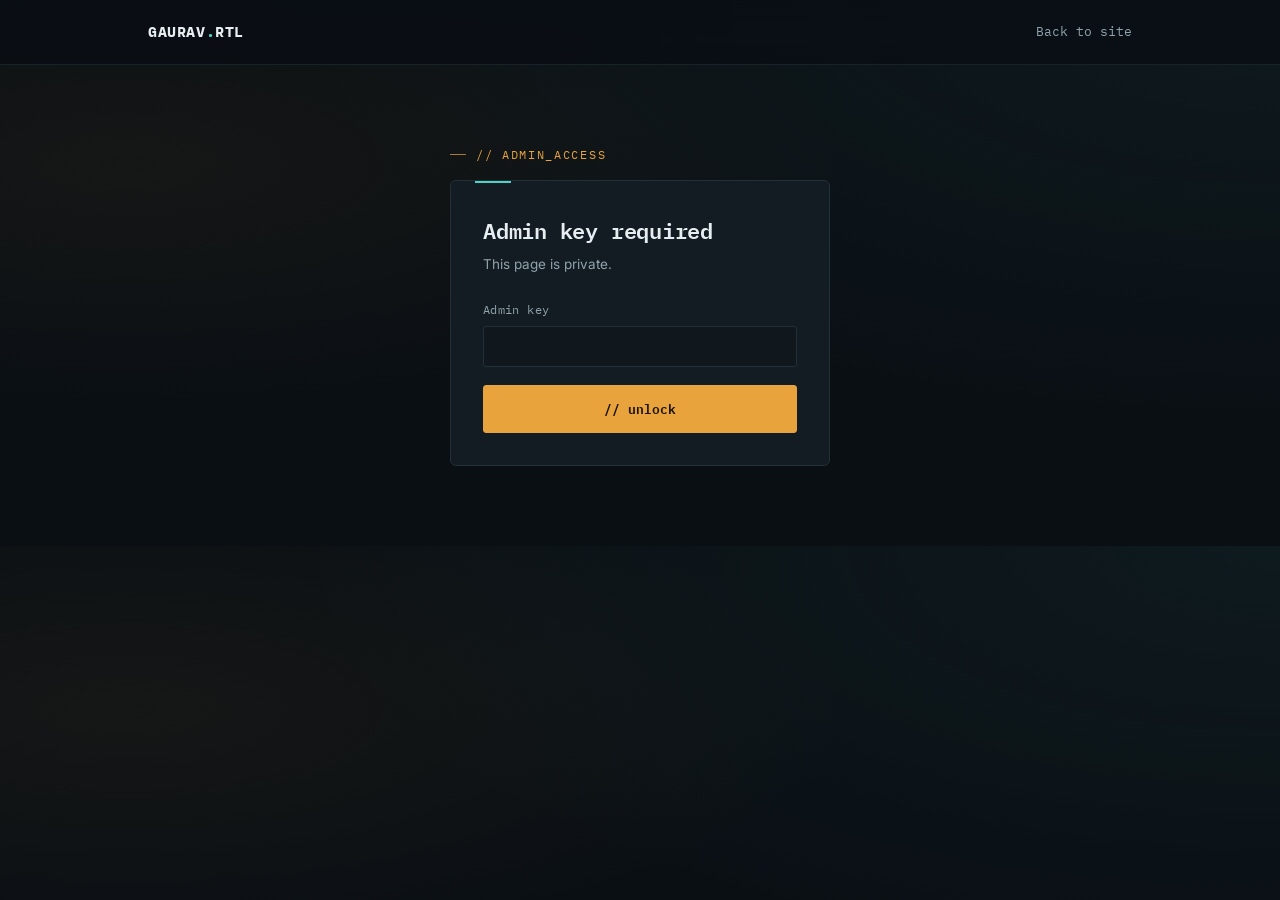
<file: admin.html>
<!DOCTYPE html>
<html lang="en">
<head>
<meta charset="UTF-8">
<meta name="viewport" content="width=device-width, initial-scale=1.0">
<meta name="robots" content="noindex, nofollow">
<title>Admin — Gaurav.RTL</title>
<link rel="stylesheet" href="/styles.css">
<style>
  .admin-wrap{ max-width:1040px; margin:0 auto; padding:40px 28px 80px; }
  .stat-row{ display:grid; grid-template-columns:repeat(3,1fr); gap:16px; margin:28px 0 36px; }
  .stat{ background:var(--bg-card); border:1px solid var(--line); border-radius:6px; padding:18px 20px; }
  .stat .n{ font-family:var(--mono); font-size:28px; color:var(--cyan); }
  .stat .l{ font-family:var(--mono); font-size:11px; color:var(--text-faint); margin-top:4px; letter-spacing:.06em; }
  table{ width:100%; border-collapse:collapse; font-size:13.5px; }
  th{ text-align:left; font-family:var(--mono); font-size:11px; color:var(--text-faint); letter-spacing:.06em; padding:10px 12px; border-bottom:1px solid var(--line); }
  td{ padding:10px 12px; border-bottom:1px solid var(--line-soft); color:var(--text-dim); }
  tr:hover td{ color:var(--text); }
  .table-card{ background:var(--bg-card); border:1px solid var(--line); border-radius:6px; overflow:hidden; margin-bottom:32px; }
  .table-scroll{ overflow-x:auto; }
  .table-head{ padding:16px 18px; border-bottom:1px solid var(--line); display:flex; justify-content:space-between; align-items:center; }
  .table-head h3{ font-size:14px; }
</style>
</head>
<body>

<nav class="nav">
  <div class="wrap">
    <a href="/" class="brand">GAURAV<span class="dot">.</span>RTL</a>
    <div class="navlinks"><a href="/">Back to site</a></div>
  </div>
</nav>

<div id="gate" class="auth-shell">
  <div class="eyebrow">// admin_access</div>
  <div class="card" style="margin-top:16px">
    <h2 style="font-size:22px;margin-bottom:6px">Admin key required</h2>
    <p class="dim" style="font-size:13.5px;margin-bottom:24px">This page is private.</p>
    <div id="msg" class="form-msg"></div>
    <form id="gate-form">
      <div class="field">
        <label for="key">Admin key</label>
        <input id="key" type="password" autocomplete="off" required>
      </div>
      <button class="btn btn-primary btn-block" type="submit">// unlock</button>
    </form>
  </div>
</div>

<div id="dashboard" class="admin-wrap hidden">
  <div class="eyebrow">// admin_dashboard</div>
  <h2 style="font-size:26px;margin-top:12px">Site activity</h2>

  <div class="stat-row">
    <div class="stat"><div class="n" id="stat-users">–</div><div class="l">REGISTERED USERS</div></div>
    <div class="stat"><div class="n" id="stat-visits">–</div><div class="l">TOTAL VISITS</div></div>
    <div class="stat"><div class="n" id="stat-today">–</div><div class="l">VISITS TODAY</div></div>
  </div>

  <div class="table-card">
    <div class="table-head"><h3>Registered users</h3></div>
    <div class="table-scroll">
      <table>
        <thead><tr><th>Name</th><th>Email</th><th>Signed up</th></tr></thead>
        <tbody id="users-body"></tbody>
      </table>
    </div>
  </div>

  <div class="table-card">
    <div class="table-head"><h3>Recent visits</h3></div>
    <div class="table-scroll">
      <table>
        <thead><tr><th>Time</th><th>Page</th><th>Referrer</th><th>Visitor</th><th>IP</th></tr></thead>
        <tbody id="visits-body"></tbody>
      </table>
    </div>
  </div>
</div>

<script>
const gate = document.getElementById('gate');
const dashboard = document.getElementById('dashboard');
const msg = document.getElementById('msg');

async function loadData(key) {
  const res = await fetch('/api/admin-data', { headers: { 'x-admin-key': key } });
  if (!res.ok) throw new Error('Invalid admin key');
  return res.json();
}

function render(data) {
  document.getElementById('stat-users').textContent = data.users.length;
  document.getElementById('stat-visits').textContent = data.visits.length;
  const today = new Date().toDateString();
  document.getElementById('stat-today').textContent =
    data.visits.filter(v => new Date(v.timestamp).toDateString() === today).length;

  document.getElementById('users-body').innerHTML = data.users
    .sort((a,b) => new Date(b.createdAt) - new Date(a.createdAt))
    .map(u => `<tr><td>${escapeHtml(u.name)}</td><td>${escapeHtml(u.email)}</td><td>${new Date(u.createdAt).toLocaleString()}</td></tr>`)
    .join('') || '<tr><td colspan="3">No users yet.</td></tr>';

  document.getElementById('visits-body').innerHTML = data.visits
    .sort((a,b) => new Date(b.timestamp) - new Date(a.timestamp))
    .slice(0, 200)
    .map(v => `<tr><td>${new Date(v.timestamp).toLocaleString()}</td><td>${escapeHtml(v.path)}</td><td>${escapeHtml(v.referrer || '—')}</td><td>${escapeHtml(v.email || 'anonymous')}</td><td>${escapeHtml(v.ip || '—')}</td></tr>`)
    .join('') || '<tr><td colspan="5">No visits logged yet.</td></tr>';
}

function escapeHtml(s) {
  return String(s).replace(/[&<>"']/g, c => ({'&':'&amp;','<':'&lt;','>':'&gt;','"':'&quot;',"'":'&#39;'}[c]));
}

document.getElementById('gate-form').addEventListener('submit', async (e) => {
  e.preventDefault();
  const key = document.getElementById('key').value;
  msg.className = 'form-msg';
  try {
    const data = await loadData(key);
    sessionStorage.setItem('admin-key', key);
    gate.classList.add('hidden');
    dashboard.classList.remove('hidden');
    render(data);
  } catch (err) {
    msg.textContent = err.message;
    msg.classList.add('show', 'error');
  }
});

// auto-unlock if key already present this session
(async () => {
  const stored = sessionStorage.getItem('admin-key');
  if (!stored) return;
  try {
    const data = await loadData(stored);
    gate.classList.add('hidden');
    dashboard.classList.remove('hidden');
    render(data);
  } catch (e) {
    sessionStorage.removeItem('admin-key');
  }
})();
</script>

</body>
</html>
</file>
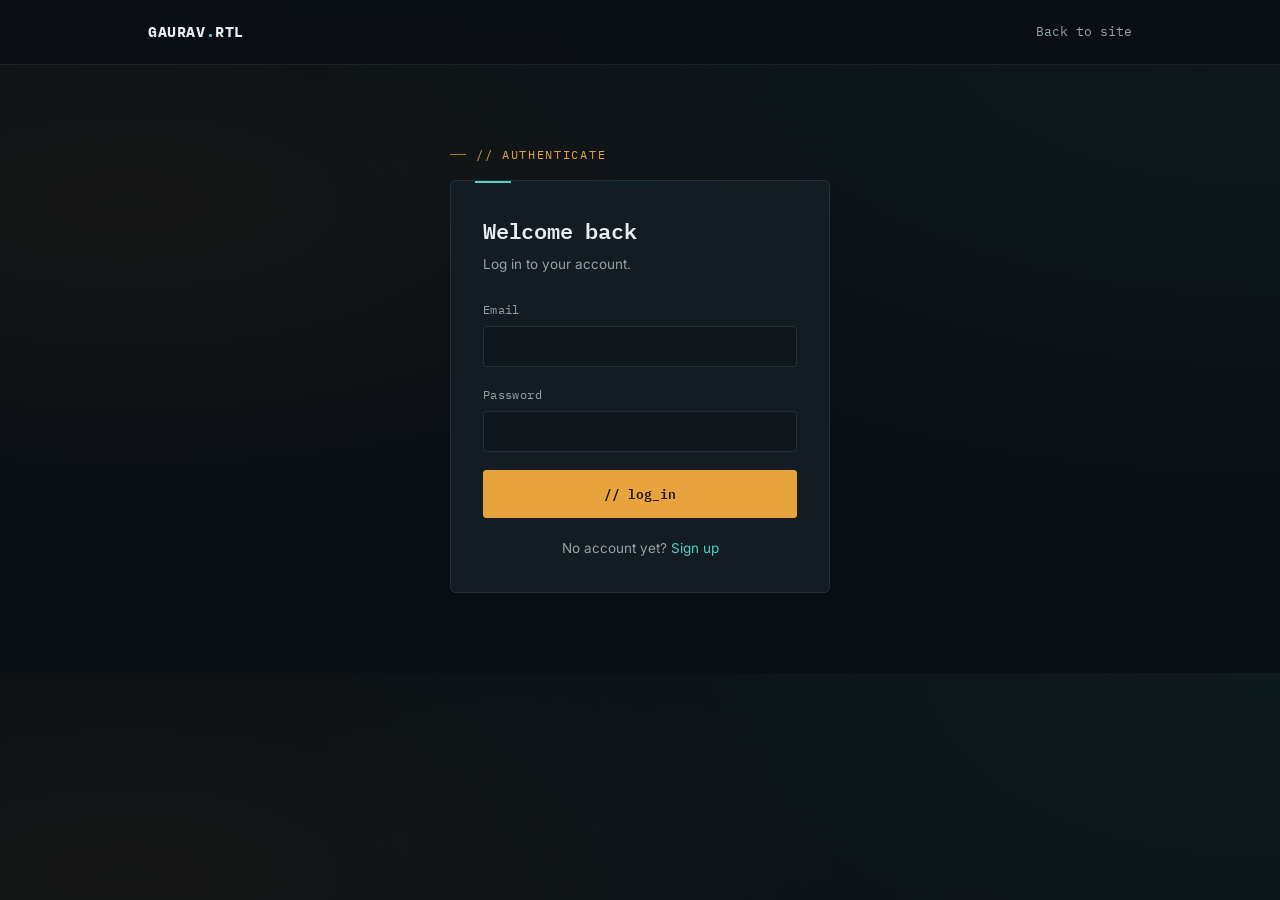
<file: login.html>
<!DOCTYPE html>
<html lang="en">
<head>
<meta charset="UTF-8">
<meta name="viewport" content="width=device-width, initial-scale=1.0">
<title>Log in — Gaurav.RTL</title>
<link rel="stylesheet" href="/styles.css">
</head>
<body>

<nav class="nav">
  <div class="wrap">
    <a href="/" class="brand">GAURAV<span class="dot">.</span>RTL</a>
    <div class="navlinks"><a href="/">Back to site</a></div>
  </div>
</nav>

<div class="auth-shell">
  <div class="eyebrow">// authenticate</div>
  <div class="card" style="margin-top:16px">
    <h2 style="font-size:22px;margin-bottom:6px">Welcome back</h2>
    <p class="dim" style="font-size:13.5px;margin-bottom:24px">Log in to your account.</p>

    <div id="msg" class="form-msg"></div>

    <form id="login-form">
      <div class="field">
        <label for="email">Email</label>
        <input id="email" name="email" type="email" autocomplete="email" required>
      </div>
      <div class="field">
        <label for="password">Password</label>
        <input id="password" name="password" type="password" autocomplete="current-password" required>
      </div>
      <button class="btn btn-primary btn-block" type="submit" id="submit-btn">// log_in</button>
    </form>
    <p class="auth-foot">No account yet? <a href="/signup.html">Sign up</a></p>
  </div>
</div>

<script>
const form = document.getElementById('login-form');
const msg = document.getElementById('msg');
const btn = document.getElementById('submit-btn');

form.addEventListener('submit', async (e) => {
  e.preventDefault();
  msg.className = 'form-msg';
  btn.disabled = true; btn.textContent = '// checking...';

  const body = {
    email: document.getElementById('email').value.trim().toLowerCase(),
    password: document.getElementById('password').value
  };

  try {
    const res = await fetch('/api/login', {
      method: 'POST',
      headers: { 'Content-Type': 'application/json' },
      body: JSON.stringify(body)
    });
    const data = await res.json();
    if (!res.ok) throw new Error(data.error || 'Invalid email or password');

    msg.textContent = 'Logged in. Redirecting...';
    msg.classList.add('show', 'ok');
    setTimeout(() => location.href = '/', 600);
  } catch (err) {
    msg.textContent = err.message;
    msg.classList.add('show', 'error');
    btn.disabled = false; btn.textContent = '// log_in';
  }
});
</script>

</body>
</html>
</file>
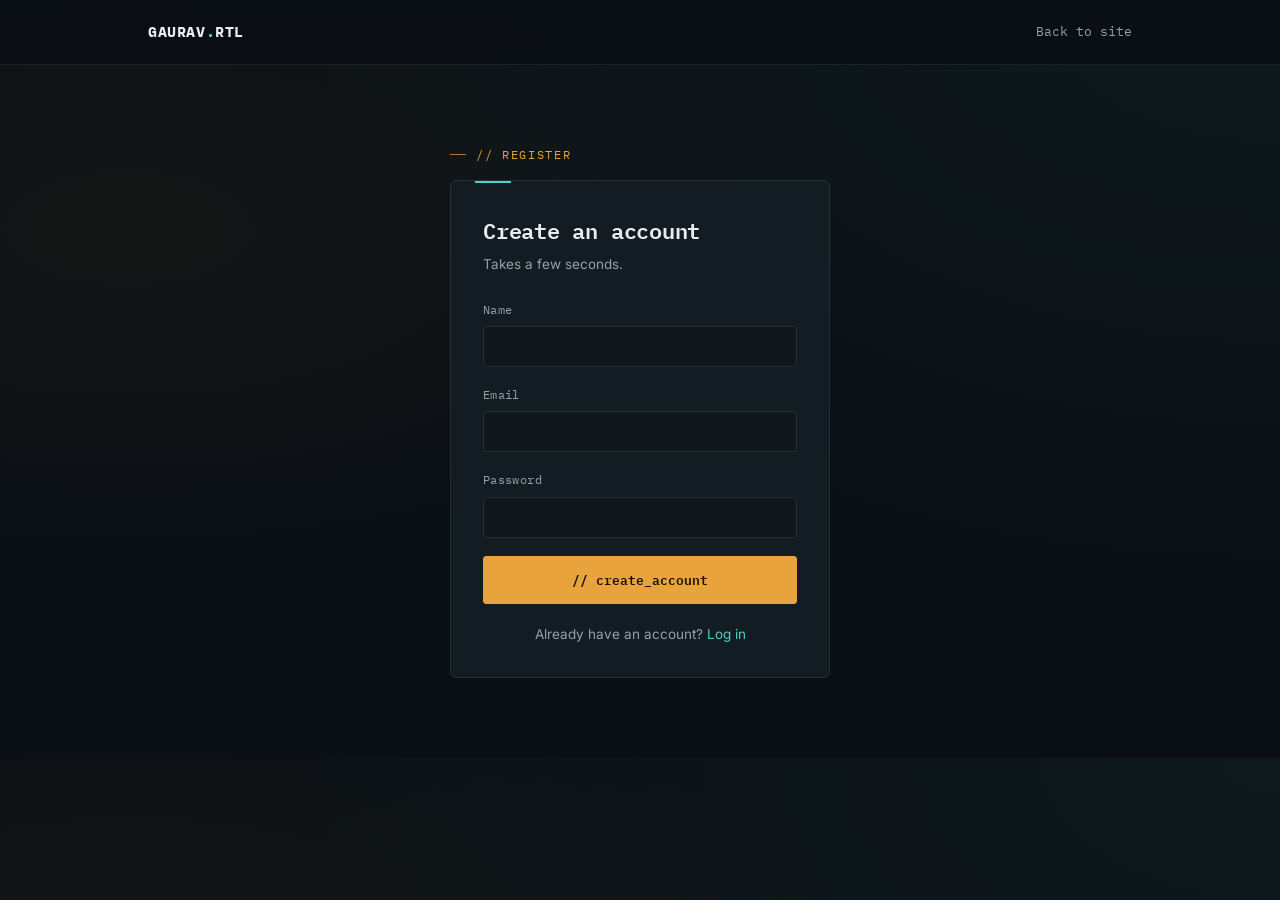
<file: signup.html>
<!DOCTYPE html>
<html lang="en">
<head>
<meta charset="UTF-8">
<meta name="viewport" content="width=device-width, initial-scale=1.0">
<title>Sign up — Gaurav.RTL</title>
<link rel="stylesheet" href="/styles.css">
</head>
<body>

<nav class="nav">
  <div class="wrap">
    <a href="/" class="brand">GAURAV<span class="dot">.</span>RTL</a>
    <div class="navlinks"><a href="/">Back to site</a></div>
  </div>
</nav>

<div class="auth-shell">
  <div class="eyebrow">// register</div>
  <div class="card" style="margin-top:16px">
    <h2 style="font-size:22px;margin-bottom:6px">Create an account</h2>
    <p class="dim" style="font-size:13.5px;margin-bottom:24px">Takes a few seconds.</p>

    <div id="msg" class="form-msg"></div>

    <form id="signup-form">
      <div class="field">
        <label for="name">Name</label>
        <input id="name" name="name" type="text" autocomplete="name" required>
      </div>
      <div class="field">
        <label for="email">Email</label>
        <input id="email" name="email" type="email" autocomplete="email" required>
      </div>
      <div class="field">
        <label for="password">Password</label>
        <input id="password" name="password" type="password" autocomplete="new-password" minlength="8" required>
      </div>
      <button class="btn btn-primary btn-block" type="submit" id="submit-btn">// create_account</button>
    </form>
    <p class="auth-foot">Already have an account? <a href="/login.html">Log in</a></p>
  </div>
</div>

<script>
const form = document.getElementById('signup-form');
const msg = document.getElementById('msg');
const btn = document.getElementById('submit-btn');

form.addEventListener('submit', async (e) => {
  e.preventDefault();
  msg.className = 'form-msg';
  btn.disabled = true; btn.textContent = '// creating...';

  const body = {
    name: document.getElementById('name').value.trim(),
    email: document.getElementById('email').value.trim().toLowerCase(),
    password: document.getElementById('password').value
  };

  try {
    const res = await fetch('/api/register', {
      method: 'POST',
      headers: { 'Content-Type': 'application/json' },
      body: JSON.stringify(body)
    });
    const data = await res.json();
    if (!res.ok) throw new Error(data.error || 'Something went wrong');

    msg.textContent = 'Account created. Redirecting...';
    msg.classList.add('show', 'ok');
    setTimeout(() => location.href = '/', 700);
  } catch (err) {
    msg.textContent = err.message;
    msg.classList.add('show', 'error');
    btn.disabled = false; btn.textContent = '// create_account';
  }
});
</script>

</body>
</html>
</file>
<file: styles.css>
/* ===========================================================
   GAURAV.RTL — design tokens
   Deep PCB-navy surface, copper + signal-cyan accents,
   monospace "silicon" display type paired with a clean body face.
=========================================================== */

@import url('https://fonts.googleapis.com/css2?family=IBM+Plex+Mono:wght@400;500;600;700&family=Inter:wght@400;500;600;700;800&display=swap');

:root{
  --bg:            #0a0f14;
  --bg-raised:     #10171d;
  --bg-card:       #131c22;
  --line:          #223038;
  --line-soft:     #182229;
  --text:          #e7eef1;
  --text-dim:      #90a3ac;
  --text-faint:    #5c6d75;
  --copper:        #e8a33d;
  --copper-dim:    #a97a35;
  --cyan:          #4fd1c5;
  --cyan-dim:      #2f8f86;
  --danger:        #e8615c;
  --ok:            #6fd08c;

  --mono: 'IBM Plex Mono', ui-monospace, SFMono-Regular, monospace;
  --sans: 'Inter', system-ui, -apple-system, sans-serif;

  --radius: 3px;
  --maxw: 1040px;
}

*{ box-sizing:border-box; }
html{ scroll-behavior:smooth; }
body{
  margin:0;
  background:var(--bg);
  background-image:
    radial-gradient(ellipse at top right, rgba(79,209,197,0.06), transparent 55%),
    radial-gradient(ellipse at 10% 30%, rgba(232,163,61,0.05), transparent 45%);
  color:var(--text);
  font-family:var(--sans);
  line-height:1.6;
  -webkit-font-smoothing:antialiased;
}
a{ color:inherit; text-decoration:none; }
h1,h2,h3{ font-family:var(--mono); font-weight:600; margin:0; letter-spacing:-0.01em; }
p{ margin:0; }
.wrap{ max-width:var(--maxw); margin:0 auto; padding:0 28px; }

/* eyebrow / labels */
.eyebrow{
  font-family:var(--mono); font-size:12px; letter-spacing:.14em; text-transform:uppercase;
  color:var(--copper); display:flex; align-items:center; gap:10px;
}
.eyebrow::before{ content:''; width:16px; height:1px; background:var(--copper-dim); display:inline-block; }

/* nav */
.nav{
  position:sticky; top:0; z-index:50;
  background:rgba(10,15,20,0.86); backdrop-filter:blur(10px);
  border-bottom:1px solid var(--line-soft);
}
.nav .wrap{ display:flex; align-items:center; justify-content:space-between; height:64px; }
.brand{ font-family:var(--mono); font-weight:700; font-size:15px; letter-spacing:.04em; }
.brand .dot{ color:var(--cyan); }
.navlinks{ display:flex; gap:28px; align-items:center; font-family:var(--mono); font-size:13px; color:var(--text-dim); }
.navlinks a:hover{ color:var(--text); }
.navlinks .btn{ margin-left:4px; }

/* buttons */
.btn{
  font-family:var(--mono); font-size:13px; font-weight:500;
  padding:10px 18px; border-radius:var(--radius); border:1px solid var(--line);
  cursor:pointer; display:inline-flex; align-items:center; gap:8px; transition:all .15s ease;
  background:transparent; color:var(--text);
}
.btn:hover{ border-color:var(--cyan-dim); color:var(--cyan); }
.btn-primary{ background:var(--copper); border-color:var(--copper); color:#1a1204; font-weight:600; }
.btn-primary:hover{ background:#f0ac48; border-color:#f0ac48; color:#1a1204; }
.btn-block{ width:100%; justify-content:center; padding:12px 18px; }
.btn[disabled]{ opacity:.5; cursor:not-allowed; }

/* card / form shell */
.card{
  background:var(--bg-card); border:1px solid var(--line); border-radius:6px;
  padding:32px; position:relative;
}
.card::before{
  content:''; position:absolute; top:0; left:24px; width:36px; height:2px; background:var(--cyan);
}
.auth-shell{ max-width:420px; margin:80px auto; padding:0 20px; }
.field{ margin-bottom:18px; }
.field label{ display:block; font-family:var(--mono); font-size:12px; color:var(--text-dim); margin-bottom:7px; letter-spacing:.03em; }
.field input{
  width:100%; background:var(--bg-raised); border:1px solid var(--line); color:var(--text);
  padding:11px 13px; border-radius:var(--radius); font-family:var(--sans); font-size:14px;
  outline:none; transition:border-color .15s ease;
}
.field input:focus{ border-color:var(--cyan-dim); }
.form-msg{ font-family:var(--mono); font-size:12.5px; padding:10px 12px; border-radius:var(--radius); margin-bottom:16px; display:none; }
.form-msg.show{ display:block; }
.form-msg.error{ background:rgba(232,97,92,0.1); color:var(--danger); border:1px solid rgba(232,97,92,0.3); }
.form-msg.ok{ background:rgba(111,208,140,0.1); color:var(--ok); border:1px solid rgba(111,208,140,0.3); }
.auth-foot{ text-align:center; margin-top:20px; font-size:13.5px; color:var(--text-dim); }
.auth-foot a{ color:var(--cyan); }

/* footer */
.site-footer{ border-top:1px solid var(--line-soft); padding:28px 0; margin-top:60px; }
.site-footer .wrap{ display:flex; justify-content:space-between; align-items:center; flex-wrap:wrap; gap:12px; }
.site-footer p{ font-family:var(--mono); font-size:12px; color:var(--text-faint); }

/* misc */
.mono{ font-family:var(--mono); }
.dim{ color:var(--text-dim); }
.center{ text-align:center; }
.hidden{ display:none !important; }

@media (max-width:640px){
  .navlinks{ display:none; }
  .card{ padding:24px; }
}
</file>
